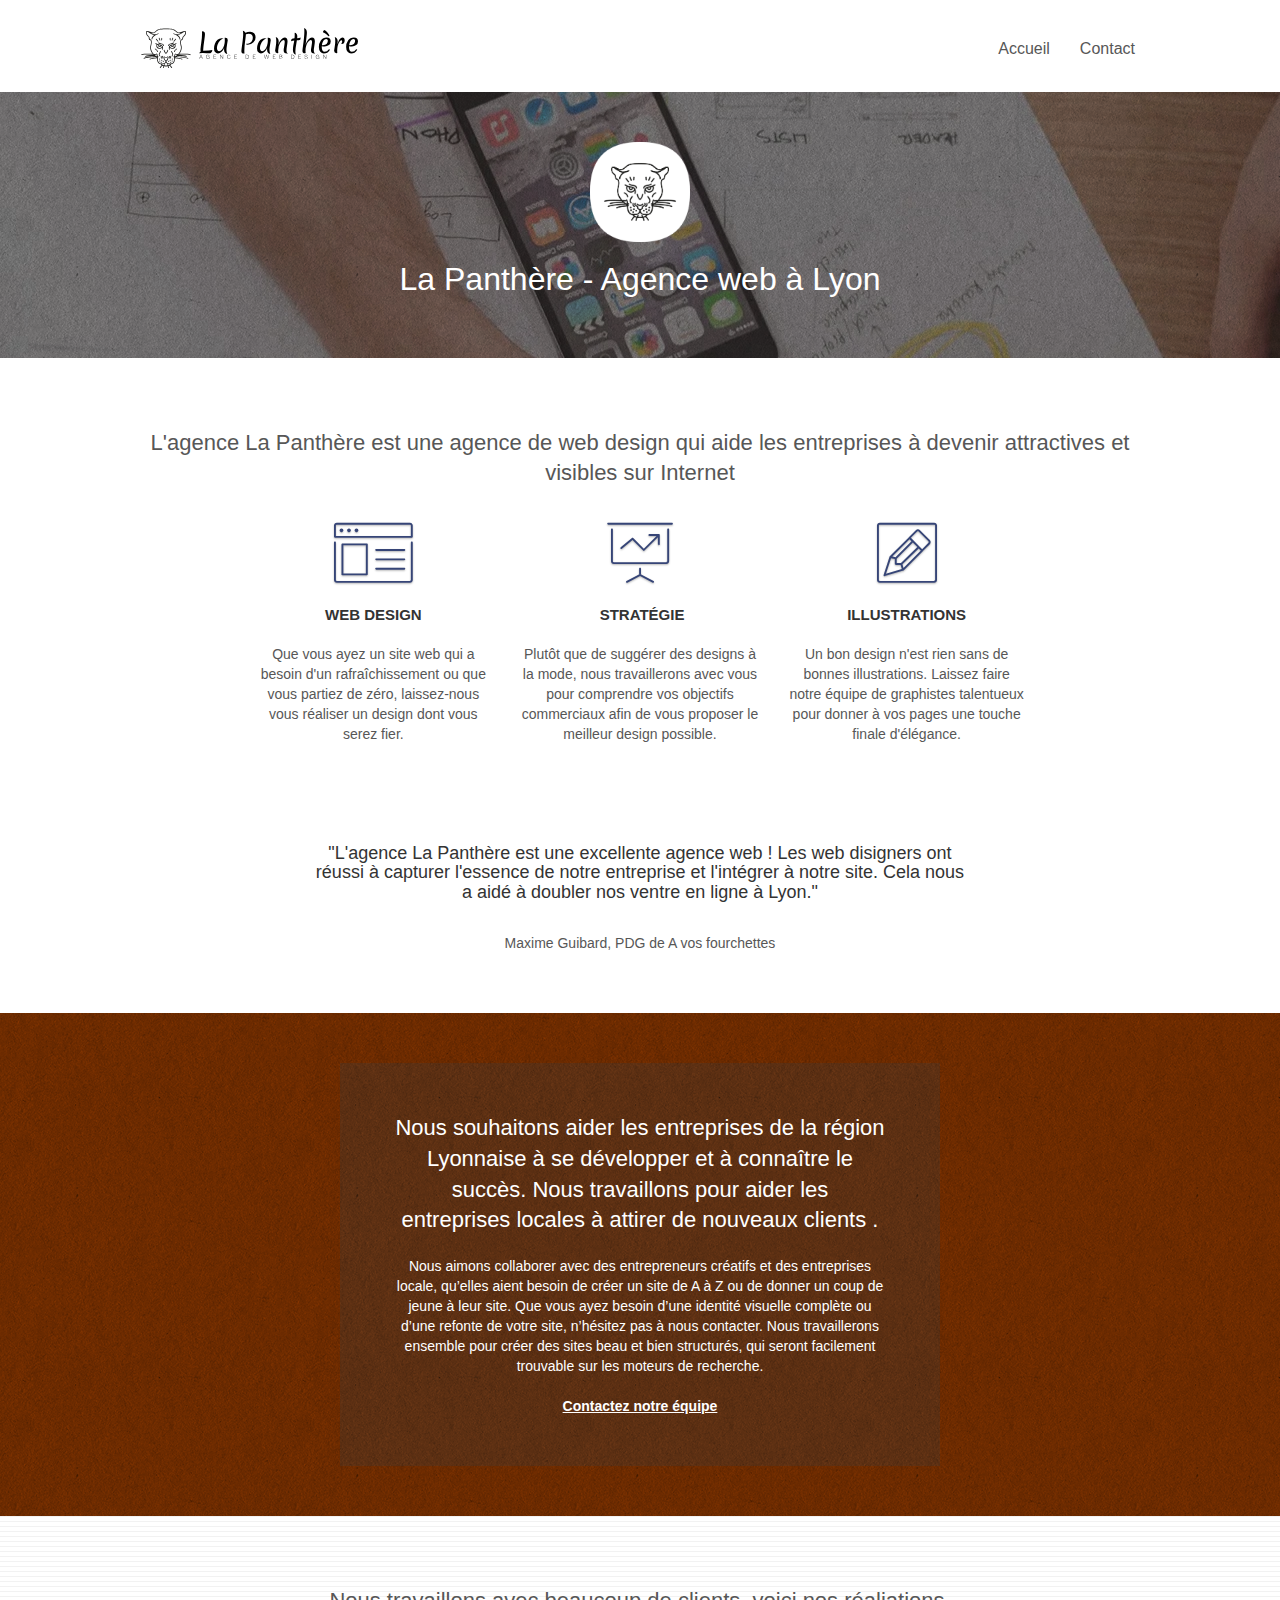
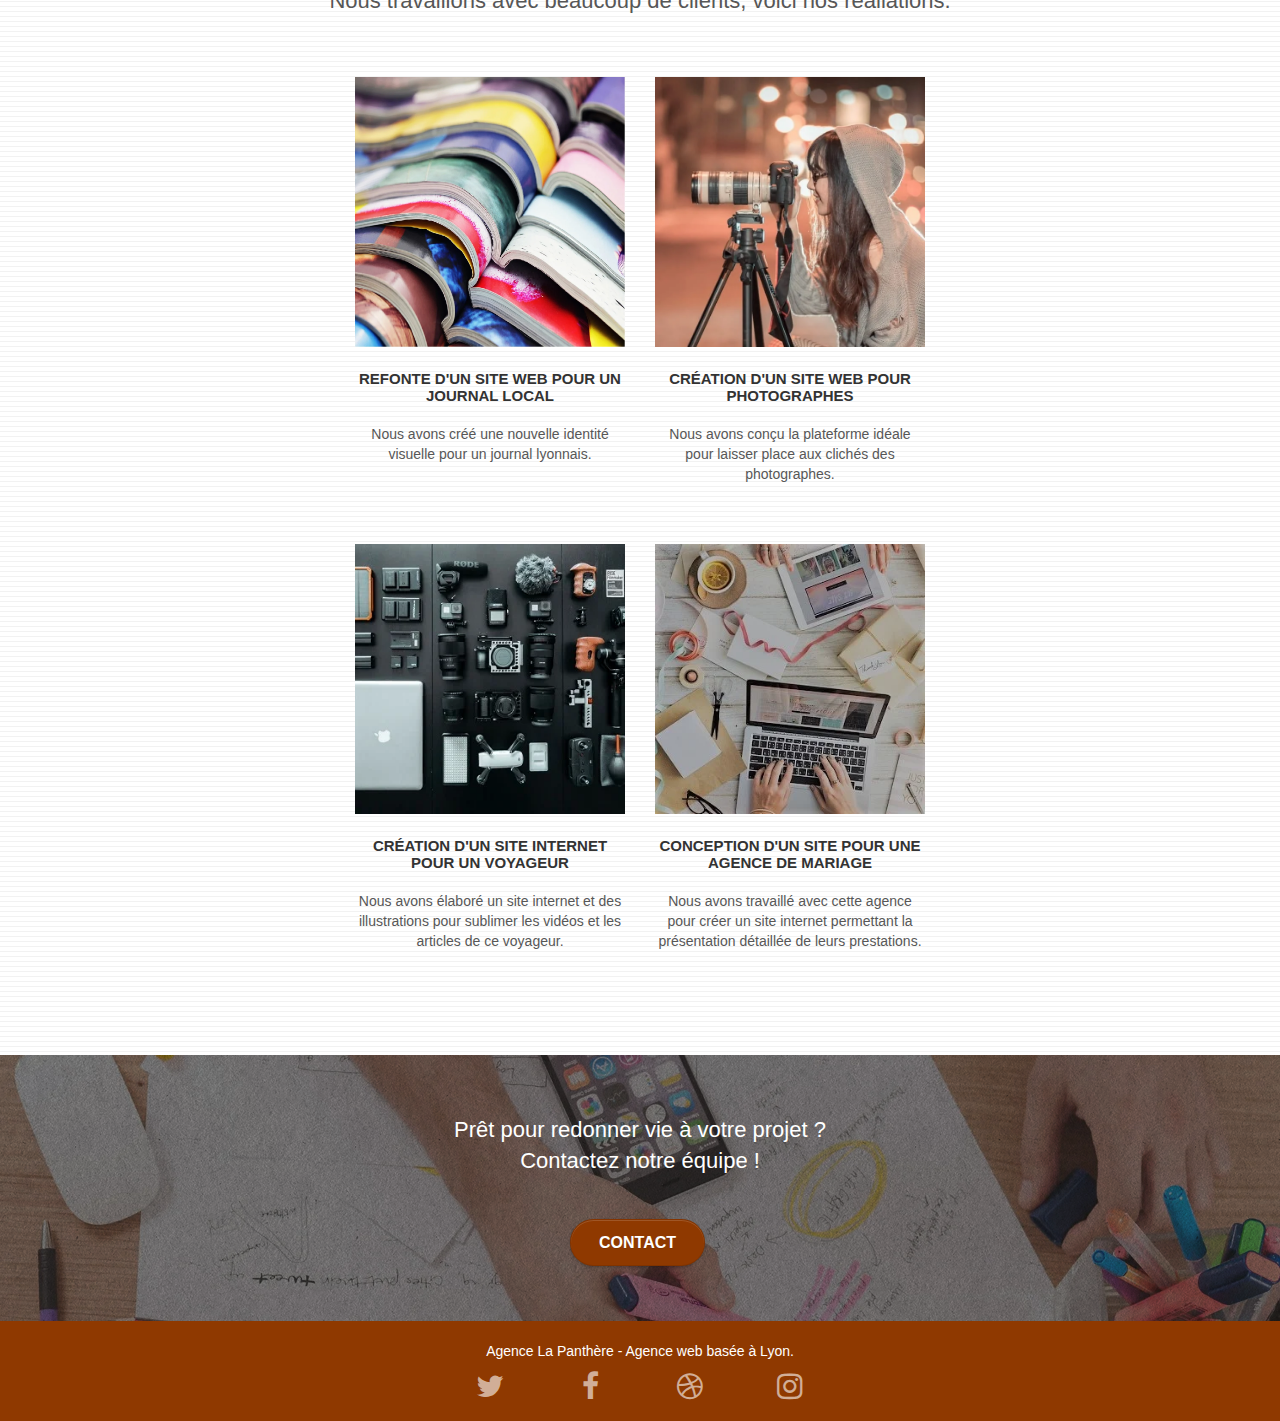
<file: index.html>
<!doctype html>
<html lang="fr">

<head>
    <meta charset="utf-8">
    <meta name="keywords" content="Agence, Web Design, Web Design Lyon">
    <meta name="description"
        content="L'agence La Panthère est une agence de web design qui aide les entreprises à devenir attractives et visibles sur Internet">
    <meta name="viewport" content="width=device-width,initial-scale=1,viewport-fit=cover">
    <link rel="shortcut icon" type="image/png" href="favicon.jpg">
    <link rel="stylesheet" type="text/css" href="./css/bootstrap.css">
    <link rel="stylesheet" type="text/css" href="style.css">
    <script src="./js/jquery-2.1.0.js" defer="defer"></script>
    <script src="./js/bootstrap.js" defer="defer"></script>
    <script src="./js/blocs.js" defer="defer"></script>
    <script src="./js/jquery.touchSwipe.js" defer="defer"></script>
    <script src="./js/gmaps.js" defer="defer"></script>
    <title>Agence La Panthère - Agence web à Lyon</title>
</head>

<body>
    <div class="page-container">
        <div class="bloc bgc-white l-bloc" id="bloc-0">
            <div class="container bloc-sm">
                <nav class="navbar row">
                    <div class="navbar-header"><a class="navbar-brand" href="index.html"><img
                                src="img/agence-la-panthere-monochrome.svg" alt="Menu" height="40"></a><button
                            id="nav-toggle" type="button" class="ui-navbar-toggle navbar-toggle" data-toggle="collapse"
                            data-target=".navbar-1"><span class="sr-only">Toggle navigation</span><span
                                class="icon-bar"></span><span class="icon-bar"></span><span
                                class="icon-bar"></span></button></div>
                    <div class="collapse navbar-collapse navbar-1 special-dropdown-nav">
                        <ul class="site-navigation nav navbar-nav">
                            <li><a href="index.html">Accueil</a></li>
                            <li><a href="page2.html">Contact</a></li>
                        </ul>
                    </div>
                </nav>
            </div>
        </div>
        <div class="bloc bgc-dark-slate-blue bg-banniere d-bloc bg-t-edge bloc-bg-texture texture-paper b-parallax"
            id="bloc-1-hero">
            <div class="container bloc-lg">
                <div class="row tight-width-whitespace">
                    <div class="col-sm-12"><img src="img/logo.png" class="center-block image-resize-mode" width="100"
                            alt="La Panthère Agence web à Lyon">
                        <h1 class="text-center hero-bloc-text tc-white">La Panthère - Agence web à Lyon</h1>
                    </div>
                </div>
            </div>
        </div>
        <div class="bloc bgc-white l-bloc" id="bloc-2-services">
            <div class="container bloc-md">
                <div class="row">
                    <div class="col-sm-12 text-center">
                        <h2>L'agence La Panthère est une agence de web design qui aide les entreprises à devenir
                            attractives et visibles sur Internet</h2>
                    </div>
                </div>
                <div class="row voffset-lg med-width-whitespace">
                    <div class="col-sm-4">
                        <div class="text-center"><span
                                class="et-icon-browser sm-shadow icon-dark-slate-blue icons icon-lg"></span></div>
                        <h3 class="mg-md text-center">Web design</h3>
                        <p class="text-center">Que vous ayez un site web qui a besoin d'un rafraîchissement ou que vous
                            partiez de zéro, laissez-nous vous réaliser un design dont vous serez fier.</p>
                    </div>
                    <div class="col-sm-4">
                        <div class="text-center"><span
                                class="et-icon-presentation sm-shadow icon-dark-slate-blue icons icon-lg"></span></div>
                        <h3 class="mg-md text-center">&nbsp;Stratégie</h3>
                        <p class="text-center">Plutôt que de suggérer des designs à la mode, nous travaillerons avec
                            vous pour comprendre vos objectifs commerciaux afin de vous proposer le meilleur design
                            possible.<br></p>
                    </div>
                    <div class="col-sm-4">
                        <div class="text-center"><span
                                class="et-icon-edit sm-shadow icon-dark-slate-blue icons icon-lg"></span></div>
                        <h3 class="mg-md text-center">Illustrations</h3>
                        <p class="text-center">Un bon design n'est rien sans de bonnes illustrations. Laissez faire
                            notre équipe de graphistes talentueux pour donner à vos pages une touche finale d'élégance.
                        </p>
                    </div>
                </div>
                <div class="row voffset-lg voffset">
                    <div class="col-xs-12 col-md-8 col-md-offset-2 text-center">
                        <h4>"L'agence La Panthère est une excellente agence web ! Les web disigners ont réussi à
                            capturer l'essence de notre entreprise et l'intégrer à notre site. Cela nous a aidé à
                            doubler nos ventre en ligne à Lyon."</h4><br>
                        <p>Maxime Guibard, PDG de A vos fourchettes</p>
                    </div>
                </div>
            </div>
        </div>
        <div class="bloc tc-white bgc-atomic-tangerine bg-presentation d-bloc bloc-bg-texture texture-paper b-parallax"
            id="bloc-3-what-i-do">
            <div class="container bloc-lg">
                <div class="row tight-width-whitespace black-background">
                    <div class="col-sm-12">
                        <h2 class="mg-md text-center tc-white">Nous souhaitons aider les entreprises de la région
                            Lyonnaise à se développer et à connaître le succès. Nous travaillons pour aider les
                            entreprises locales à attirer de nouveaux clients .<br></h2>
                        <p class="text-center white">Nous aimons collaborer avec des entrepreneurs créatifs et des
                            entreprises locale, qu’elles aient besoin de créer un site de A à Z ou de donner un coup de
                            jeune à leur site. Que vous ayez besoin d’une identité visuelle complète ou d’une refonte de
                            votre site, n’hésitez pas à nous contacter. Nous travaillerons ensemble pour créer des sites
                            beau et bien structurés, qui seront facilement trouvable sur les moteurs de
                            recherche.<br><br><a class="ltc-white bold-link" href="page2.html">Contactez notre
                                équipe</a><br></p>
                    </div>
                </div>
            </div>
        </div>
        <div class="bloc bgc-white bg-lines-h2-bg bg-repeat l-bloc" id="bloc-4-portfolio">
            <div class="container bloc-lg">
                <div class="row">
                    <div class="col-sm-12 text-center">
                        <h2>Nous travaillons avec beaucoup de clients, voici nos réaliations.</h2>
                    </div>
                </div>
                <div class="row tight-width-whitespace portfolio-row">
                    <div class="col-sm-6"><a href="#" data-lightbox="img/webp/1.webp" data-gallery-id="gallery-1"
                            data-caption="Refonte d'un site web pour un journal local" data-frame="snapshot-lb"><img
                                src="img/webp/1.webp" alt="Refonte d'un site web pour un journal local"
                                class="img-responsive portfolio-thumb"></a>
                        <h3 class="mg-md text-center">Refonte d'un site web pour un journal local</h3>
                        <p class="text-center">Nous avons créé une nouvelle identité visuelle pour un journal lyonnais.
                        </p>
                    </div>
                    <div class="col-sm-6"><a href="#" data-lightbox="img/webp/2.webp" data-gallery-id="gallery-1"
                            data-caption="Création d'un site web pour photographes" data-frame="snapshot-lb"><img
                                src="img/webp/2.webp" class="img-responsive portfolio-thumb"
                                alt="Création d'un site web pour photographes"></a>
                        <h3 class="mg-md text-center">Création d'un site web pour photographes</h3>
                        <p class="text-center">Nous avons conçu la plateforme idéale pour laisser place aux clichés des
                            photographes.</p>
                    </div>
                </div>
                <div class="row tight-width-whitespace portfolio-row">
                    <div class="col-sm-6"><a href="#" data-lightbox="img/webp/3.webp" data-gallery-id="gallery-1"
                            data-caption="Création d'un site internet pour un voyageur" data-frame="snapshot-lb"><img
                                src="img/webp/3.webp" class="img-responsive portfolio-thumb"
                                alt="Création d'un site internet pour un voyageur"></a>
                        <h3 class="mg-md text-center">Création d'un site internet pour un voyageur</h3>
                        <p class="text-center">Nous avons élaboré un site internet et des illustrations pour sublimer
                            les vidéos et les articles de ce voyageur.</p>
                    </div>
                    <div class="col-sm-6"><a href="#" data-lightbox="img/webp/4.webp" data-gallery-id="gallery-1"
                            data-caption="Conception d'un site pour une agence de mariage" data-frame="snapshot-lb"><img
                                src="img/webp/4.webp" class="img-responsive portfolio-thumb"
                                alt="Conception d'un site pour une agence de mariage"></a>
                        <h3 class="mg-md text-center">Conception d'un site pour une agence de mariage</h3>
                        <p class="text-center">Nous avons travaillé avec cette agence pour créer un site internet
                            permettant la présentation détaillée de leurs prestations.</p>
                    </div>
                </div>
            </div>
        </div>
        <div class="bloc bgc-dark-slate-blue bg-banniere d-bloc bloc-bg-texture texture-paper" id="bloc-5-cta">
            <div class="container bloc-lg">
                <div class="row">
                    <h2 class="mg-md text-center tc-white">Prêt pour redonner vie à votre projet ?<br>Contactez notre
                        équipe !</h2>
                    <div class="col-sm-12 text-center"><a href="page2.html"
                            class="btn btn-atomic-tangerine btn-clean btn-rd btn-lg cta-hero">Contact</a></div>
                </div>
            </div>
        </div>
        <div class="bloc bgc-atomic-tangerine d-bloc" id="bloc-8">
            <div class="container bloc-sm">
                <div class="row">
                    <div class="col-sm-12">
                        <p class="text-center white">Agence La Panthère - Agence web basée à Lyon.<br></p>
                        <div class="row row-no-gutters social">
                            <div class="col-sm-3">
                                <div class="text-center"><a class="social" href="index.html" title="Twitter"><span
                                            class="fa fa-twitter icon-md"></span></a></div>
                            </div>
                            <div class="col-sm-3">
                                <div class="text-center"><a class="social" href="index.html" title="Facebook"><span
                                            class="fa fa-facebook icon-md"></span></a></div>
                            </div>
                            <div class="col-sm-3">
                                <div class="text-center"><a class="social" href="index.html" title="Dribbble"><span
                                            class="fa fa-dribbble icon-md"></span></a></div>
                            </div>
                            <div class="col-sm-3">
                                <div class="text-center"><a class="social" href="index.html" title="Instagram"><span
                                            class="fa fa-instagram icon-md"></span></a></div>
                            </div>
                        </div>
                    </div>
                </div>
            </div>
        </div>
    </div>
    <link rel="stylesheet" type="text/css" href="./css/font-awesome.css">
    <link rel="stylesheet" type="text/css" href="./css/et-line.css">
</body>

</html>
</file>
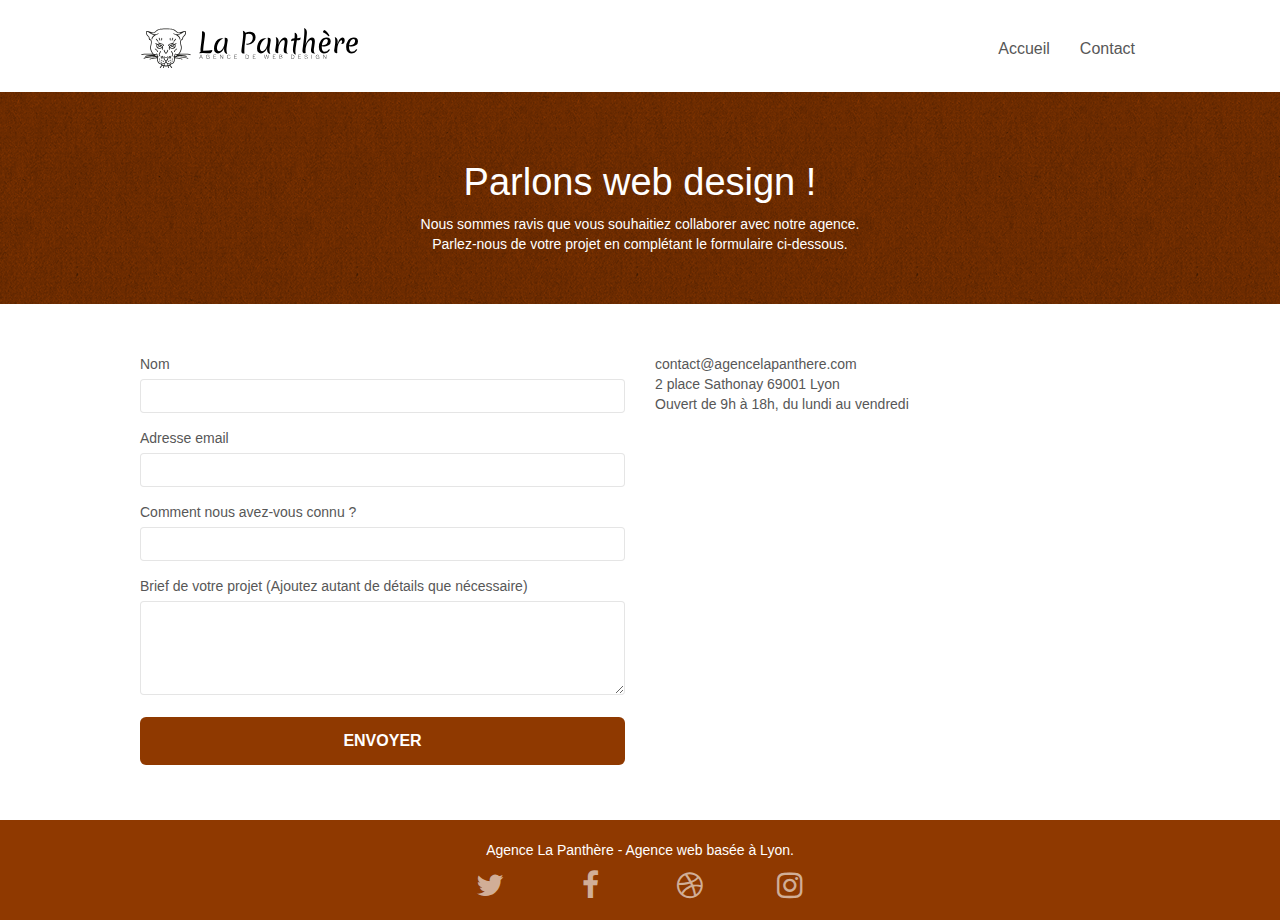
<file: page2.html>
<!doctype html>
<html lang="fr">

<head>
	<meta charset="utf-8">
	<meta name="keywords" content="Agence, Web Design, Web Design Lyon">
	<meta name="description" content="Nous sommes ravis que vous souhaitiez collaborer avec notre agence.<br>
	Parlez-nous de votre projet en complétant le formulaire ci-dessous.">
	<meta name="viewport" content="width=device-width,initial-scale=1,viewport-fit=cover">
	<link rel="shortcut icon" type="image/png" href="favicon.jpg">
	<link rel="stylesheet" type="text/css" href="./css/bootstrap.css">
	<link rel="stylesheet" type="text/css" href="style.css">
	<link rel="stylesheet" type="text/css" href="./css/font-awesome.css">
	<link rel="stylesheet" type="text/css" href="./css/et-line.css">
	<script src="./js/jquery-2.1.0.js"></script>
	<script src="./js/bootstrap.js"></script>
	<script src="./js/blocs.js"></script>
	<script src="./js/jqBootstrapValidation.js"></script>
	<script src="./js/formHandler.js"></script>
	<title>Contact</title>
</head>

<body>
	<div class="page-container">
		<div class="bloc bgc-white l-bloc" id="bloc-0">
			<div class="container bloc-sm">
				<nav class="navbar row">
					<div class="navbar-header"><a class="navbar-brand" href="index.html"><img
								src="img/agence-la-panthere-monochrome.svg" alt="atlanta web design logo"
								height="40"></a><button id="nav-toggle" type="button"
							class="ui-navbar-toggle navbar-toggle" data-toggle="collapse" data-target=".navbar-1"><span
								class="sr-only">Toggle navigation</span><span class="icon-bar"></span><span
								class="icon-bar"></span><span class="icon-bar"></span></button></div>
					<div class="collapse navbar-collapse navbar-1 special-dropdown-nav">
						<ul class="site-navigation nav navbar-nav">
							<li><a href="index.html">Accueil</a></li>
							<li></li>
							<li><a href="page2.html">Contact</a></li>
						</ul>
					</div>
				</nav>
			</div>
		</div>
		<div class="bloc bg-dots-bg bg-repeat bgc-atomic-tangerine d-bloc bloc-bg-texture texture-paper" id="bloc-6">
			<div class="container bloc-lg">
				<div class="row">
					<div class="col-sm-12">
						<h1 class="text-center hero-bloc-text tc-white">Parlons web design !</h1>
						<p class="text-center mg-lg tc-white tight-width-whitespace">Nous sommes ravis que vous
							souhaitiez collaborer avec notre agence.<br>Parlez-nous de votre projet en complétant le
							formulaire ci-dessous.</p>
					</div>
				</div>
			</div>
		</div>
		<div class="bloc bgc-white l-bloc" id="bloc-7">
			<div class="container bloc-lg">
				<div class="row">
					<div class="col-sm-6">
						<form id="form_1" novalidate>
							<div class="form-group"><label for="name">Nom</label><input id="name"
									class="form-control" required></div>
							<div class="form-group"><label for="email">Adresse email</label><input id="email"
									class="form-control" type="email" required></div>
							<div class="form-group"><label for="input_504">Comment nous avez-vous connu ?</label><input
									class="form-control" type="email" required id="input_504"></div>
							<div class="form-group"><label for="message">Brief de votre projet (Ajoutez autant de
									détails que nécessaire)<br></label><textarea id="message" class="form-control"
									rows="4" cols="50" required></textarea></div><button
								class="bloc-button btn btn-lg btn-block cta-hero btn-atomic-tangerine"
								type="submit">Envoyer</button>
						</form>
					</div>
					<div class="col-sm-6">
						<p>contact@agencelapanthere.com<br>2 place Sathonay 69001 Lyon<br>Ouvert de 9h à 18h, du lundi
							au vendredi<br></p>
					</div>
				</div>
			</div>
		</div><a href="javascript:;" title="Remonter en haut de la page" class="bloc-button btn btn-d scrollToTop"
			onclick='scrollToTarget("1")'><span class="fa fa-chevron-up"></span></a>
		<div class="bloc bgc-atomic-tangerine d-bloc" id="bloc-8">
			<div class="container bloc-sm">
				<div class="row">
					<div class="col-sm-12">
						<p class="text-center white">Agence La Panthère - Agence web basée à Lyon.<br></p>
						<div class="row row-no-gutters social">
							<div class="col-sm-3">
								<div class="text-center"><a class="social" href="index.html" title="Twitter"><span
											class="fa fa-twitter icon-md"></span></a></div>
							</div>
							<div class="col-sm-3">
								<div class="text-center"><a class="social" href="index.html" title="Facebook"><span
											class="fa fa-facebook icon-md"></span></a></div>
							</div>
							<div class="col-sm-3">
								<div class="text-center"><a class="social" href="index.html" title="Dribbble"><span
											class="fa fa-dribbble icon-md"></span></a></div>
							</div>
							<div class="col-sm-3">
								<div class="text-center"><a class="social" href="index.html" title="Instagram"><span
											class="fa fa-instagram icon-md"></span></a></div>
							</div>
						</div>
					</div>
				</div>
			</div>
		</div>
	</div>
</body>

</html>
</file>
<file: style.css>
body{margin:0;padding:0;background:#FFF;overflow-x:hidden;-webkit-font-smoothing:antialiased;-moz-osx-font-smoothing:grayscale}a,button{transition:all .3s ease-in-out;outline:none!important}a:hover{text-decoration:none;cursor:pointer}#page-loading-blocs-notifaction{position:fixed;top:0;bottom:0;width:100%;z-index:100000;background:#FFF url(img/pageload-spinner.gif) no-repeat center center}.bloc{width:100%;clear:both;background:50% 50% no-repeat;padding:0 50px;-webkit-background-size:cover;-moz-background-size:cover;-o-background-size:cover;background-size:cover;position:relative}.bloc .container{padding-left:0;padding-right:0}.bloc-lg{padding:50px 50px}.bloc-md{padding:50px}.bloc-sm{padding:20px 50px}.bg-center,.bg-l-edge,.bg-r-edge,.bg-t-edge,.bg-b-edge,.bg-tl-edge,.bg-bl-edge,.bg-tr-edge,.bg-br-edge,.bg-repeat{-webkit-background-size:auto!important;-moz-background-size:auto!important;-o-background-size:auto!important;background-size:auto!important}.bg-repeat{background:repeat}.bg-t-edge{background:top no-repeat}.bloc-bg-texture::before{content:"";background-size:2px 2px;position:absolute;top:0;bottom:0;left:0;right:0}.texture-paper::before{background:url(img/texture-paper.png);background-size:280px 280px}.b-parallax{background-attachment:fixed}.d-bloc{color:rgba(255,255,255,.7)}.d-bloc button:hover{color:rgba(255,255,255,.9)}.d-bloc .icon-round,.d-bloc .icon-square,.d-bloc .icon-rounded,.d-bloc .icon-semi-rounded-a,.d-bloc .icon-semi-rounded-b{border-color:rgba(255,255,255,.9)}.d-bloc .divider-h span{border-color:rgba(255,255,255,.2)}.d-bloc .a-btn,.d-bloc .navbar a,.d-bloc .navbar-brand,.d-bloc a .icon-sm,.d-bloc a .icon-md,.d-bloc a .icon-lg,.d-bloc a .icon-xl,.d-bloc h1 a,.d-bloc h2 a,.d-bloc h3 a,.d-bloc h4 a,.d-bloc h5 a,.d-bloc h6 a,.d-bloc p a{color:rgba(255,255,255,.6)}.d-bloc .a-btn:hover,.d-bloc .navbar a:hover,.d-bloc .navbar-brand:hover,.d-bloc a:hover .icon-sm,.d-bloc a:hover .icon-md,.d-bloc a:hover .icon-lg,.d-bloc a:hover .icon-xl,.d-bloc h1 a:hover,.d-bloc h2 a:hover,.d-bloc h3 a:hover,.d-bloc h4 a:hover,.d-bloc h5 a:hover,.d-bloc h6 a:hover,.d-bloc p a:hover{color:rgba(255,255,255,1)}.d-bloc .navbar-toggle .icon-bar{background:rgba(255,255,255,1)}.d-bloc .btn-wire,.d-bloc .btn-wire:hover{color:rgba(255,255,255,1);border-color:rgba(255,255,255,1)}.d-bloc .panel{color:rgba(0,0,0,.5)}.d-bloc .panel button:hover{color:rgba(0,0,0,.7)}.d-bloc .panel icon{border-color:rgba(0,0,0,.7)}.d-bloc .panel .divider-h span{border-color:rgba(0,0,0,.1)}.d-bloc .panel .a-btn{color:rgba(0,0,0,.6)}.d-bloc .panel .a-btn:hover{color:rgba(0,0,0,1)}.d-bloc .panel .btn-wire,.d-bloc .panel .btn-wire:hover{color:rgba(0,0,0,.7);border-color:rgba(0,0,0,.3)}.d-bloc .panel,.l-bloc{color:rgba(0,0,0,.5)}.d-bloc .panel button:hover,.l-bloc button:hover{color:rgba(0,0,0,.7)}.l-bloc .icon-round,.l-bloc .icon-square,.l-bloc .icon-rounded,.l-bloc .icon-semi-rounded-a,.l-bloc .icon-semi-rounded-b{border-color:rgba(0,0,0,.7)}.d-bloc .panel .divider-h span,.l-bloc .divider-h span{border-color:rgba(0,0,0,.1)}.d-bloc .panel .a-btn,.l-bloc .a-btn,.l-bloc .navbar a,.l-bloc .navbar-brand,.l-bloc a .icon-sm,.l-bloc a .icon-md,.l-bloc a .icon-lg,.l-bloc a .icon-xl,.l-bloc h1 a,.l-bloc h2 a,.l-bloc h3 a,.l-bloc h4 a,.l-bloc h5 a,.l-bloc h6 a,.l-bloc p a{color:rgba(0,0,0,.6)}.d-bloc .panel .a-btn:hover,.l-bloc .a-btn:hover,.l-bloc .navbar a:hover,.l-bloc .navbar-brand:hover,.l-bloc a:hover .icon-sm,.l-bloc a:hover .icon-md,.l-bloc a:hover .icon-lg,.l-bloc a:hover .icon-xl,.l-bloc h1 a:hover,.l-bloc h2 a:hover,.l-bloc h3 a:hover,.l-bloc h4 a:hover,.l-bloc h5 a:hover,.l-bloc h6 a:hover,.l-bloc p a:hover{color:rgba(0,0,0,1)}.l-bloc .navbar-toggle .icon-bar{color:rgba(0,0,0,.6)}.d-bloc .panel .btn-wire,.d-bloc .panel .btn-wire:hover,.l-bloc .btn-wire,.l-bloc .btn-wire:hover{color:rgba(0,0,0,.7);border-color:rgba(0,0,0,.3)}.voffset{margin-top:30px}.voffset-lg{margin-top:80px}.row-no-gutters{margin-right:0;margin-left:0}.row.row-no-gutters>[class^="col-"],.row.row-no-gutters>[class*=" col-"]{padding-right:0;padding-left:0}#bloc-1-hero h1{font-size:32px}.navbar{margin-bottom:0;z-index:1}.navbar-brand{height:auto;padding:3px 15px;font-size:25px;font-weight:400;font-weight:600;line-height:44px}.navbar-brand img{max-height:200px;margin:0 5px 0 0;display:inline}.navbar-brand img[src$=svg]{min-width:100px}.nav-center .navbar-brand img{margin:0}.navbar .nav{padding-top:2px;margin-right:-16px;float:right;z-index:1}.nav>li{float:left;margin-top:4px;font-size:16px}.navbar-nav .open .dropdown-menu>li>a{text-align:inherit}.nav>li a:hover,.nav>li a:focus{background:transparent}.navbar-toggle{margin:10px 10px 0 0;border:0}.navbar-toggle:hover{background:transparent!important}.navbar-toggle .icon-bar{background-color:rgba(0,0,0,.5);width:26px}.nav-invert .navbar .nav{float:left}.nav-invert .navbar-header,.nav-invert .navbar-brand{float:right;position:relative;z-index:2}@media (min-width:768px){.site-navigation{position:absolute;top:50%;right:20px;transform:translate(0,-50%);-webkit-transform:translateY(-50%)}.nav>li .dropdown-menu a,.nav>li .dropdown-menu a:hover{color:#484848}.nav-invert .site-navigation{left:0;right:0}.nav-center{text-align:center}.nav-center .navbar-header{width:100%}.nav-center .navbar-header,.nav-center .navbar-brand,.nav-center .nav>li{float:none;display:inline-block}.nav-center .site-navigation{position:relative;width:100%;right:0;margin-right:0;margin-top:20px}.nav-center.mini-nav .navbar-toggle{float:none;margin:10px auto 0}}.nav>li>.dropdown a{background:none!important;display:block;padding:14px 15px}nav .caret{margin:0 5px}.dropdown-menu .dropdown-menu{top:-8px;left:100%}.dropdown-menu .dropmenu-flow-right{top:100%;left:0;margin-left:-1px;border-top-left-radius:0;border-top-right-radius:0}.dropdown-menu .dropdown span{border:4px solid #000;border-top-color:transparent;border-right-color:transparent;border-bottom-color:transparent;margin:6px -5px 0 0!important;float:right}.mg-md{margin-top:10px;margin-bottom:20px}.mg-lg{margin-top:10px;margin-bottom:40px}.btn{margin:0 5px 5px 0}.btn.pull-right{margin:0 0 5px 5px}.btn-d,.btn-d:hover,.btn-d:focus{color:#FFF;background:rgba(0,0,0,.3)}button{outline:none!important}.btn-rd{border-radius:40px}.btn-clean{border:1px solid rgba(0,0,0,.08);border-bottom-color:rgba(0,0,0,.1);text-shadow:0 1px 0 rgba(0,0,1,.1);box-shadow:0 1px 3px rgba(0,0,1,.25),inset 0 1px 0 0 rgba(255,255,255,.15)}.icon-md{font-size:30px!important}.icon-lg{font-size:60px!important}.sm-shadow{text-shadow:0 1px 2px rgba(0,0,0,.3)}.panel-sq,.panel-sq .panel-heading,.panel-sq .panel-footer{border-radius:0}.panel-rd{border-radius:30px}.panel-rd .panel-heading{border-radius:29px 29px 0 0}.panel-rd .panel-footer{border-radius:0 0 29px 29px}.form-control{border-color:rgba(0,0,0,.1);box-shadow:none}.scrollToTop{width:40px;height:40px;position:fixed;bottom:20px;right:20px;opacity:0;z-index:500;transition:all .3s ease-in-out}.scrollToTop span{margin-top:6px}.showScrollTop{font-size:14px;opacity:1}a[data-lightbox]{position:relative;display:block;text-align:center}a[data-lightbox]:hover::before{content:"+";font-family:"HelveticaNeue-Light","Helvetica Neue Light","Helvetica Neue",Helvetica,Arial;font-size:32px;width:50px;height:50px;margin-left:-25px;border-radius:50%;background:rgba(0,0,0,.6);color:#FFF;font-weight:100;z-index:1;position:absolute;top:50%;transform:translateY(-50%);-webkit-transform:translateY(-50%)}a[data-lightbox]:hover img{opacity:.6;-webkit-animation-fill-mode:none;animation-fill-mode:none}#lightbox-modal{display:flex;align-items:center}#lightbox-modal .modal-dialog{width:90%;max-width:900px;margin:0 auto 0}#lightbox-modal .modal-dialog img{max-height:90vh;margin:0 auto}.lightbox-caption{padding:20px;color:#FFF;background:rgba(0,0,0,.5);position:absolute;left:15px;right:15px;bottom:5px}.close-lightbox{color:#FFF;font-size:30px;position:absolute;top:20px;right:20px;z-index:20;background:rgba(0,0,0,.5);border:none;line-height:30px;padding:0 9px 5px;opacity:.3}.close-lightbox:hover,.next-lightbox:hover,.prev-lightbox:hover{opacity:1;color:#FFF}.next-lightbox,.prev-lightbox{font-size:20px;color:rgba(255,255,255,.9);background:rgba(0,0,0,.5);transition:all .2s ease-in-out;position:absolute;top:45%;z-index:1;opacity:.4}.next-lightbox{padding:6px 8px 1px 13px;right:25px}.prev-lightbox{padding:6px 13px 1px 10px;left:25px}.snapshot-lb .modal-body{padding-bottom:45px}.snapshot-lb .lightbox-caption{padding:0;color:rgba(0,0,0,.5);background:none}h1,h2,h3,h4,h5,h6,p,label,.btn,a{font-family:"helvetica";font-weight:400;color:#575757!important}.container{max-width:1000px}.hero-bloc-text{font-size:38px}.hero-bloc-text-sub{font-size:36px}.statement-bloc-text{line-height:26px;font-style:italic;font-size:20px;text-align:center;font-weight:lighter;max-width:520px;margin:auto auto auto auto}p{font-size:14px}.tight-width-whitespace{max-width:600px;margin:auto auto auto auto}.h1{font-size:20px;font-family:"Open Sans"}.cta-hero{margin-top:22px;color:#FFFFFF!important;text-transform:uppercase;padding:12px 28px 12px 28px;font-size:16px;font-weight:700}.social{max-width:400px;margin:auto auto auto auto;display:flex;justify-content:space-around}h2{font-size:22px;line-height:1.4em}h3{font-size:15px;text-transform:uppercase;font-weight:700;color:#333333!important}.med-width-whitespace{max-width:800px;margin:auto auto auto auto;box-shadow:0 0 0 #000}h1{color:#333333!important}h4{color:#333333!important}.icons{margin-bottom:14px;margin-top:24px}.white{color:#FFFFFF!important}.portfolio-thumb{margin-bottom:24px}.portfolio-row{margin-bottom:44px;margin-top:50px}.avatar{box-shadow:0 4px 9px rgba(0,0,0,.3)}.black-background{background-color:rgba(112,66,35,.7);padding:40px 40px 40px 40px}.bold-link{font-weight:900;text-decoration:underline!important}.bgc-white{background-color:#FFF}.bgc-dark-slate-blue{background-color:#364577}.bgc-atomic-tangerine{background-color:rgba(143,57,0,1)}.tc-white{color:#FFFFFF!important;position:relative}.btn-atomic-tangerine{background:rgba(143,57,0,1);color:#FFFFFF!important}.btn-atomic-tangerine:hover{background:#c27956!important;color:#FFFFFF!important}.ltc-white{color:#FFFFFF!important}.ltc-white:hover{color:#cccccc!important}.ltc-atomic-tangerine{color:#F3976C!important}.ltc-atomic-tangerine:hover{color:#c27956!important}.icon-dark-slate-blue{color:#364577!important;border-color:#364577!important}.bg-dots-bg{background-image:url(img/dots-bg.png)}.bg-lines-h2-bg{background-image:url(img/lines-h2-bg.png)}.bg-banniere{background-image:url(img/webp/agence-la-panthere.webp)}.bg-presentation{background-image:url(img/webp/image-de-presentation.webp)}@media (max-width:1024px){.bloc{padding-left:20px;padding-right:20px}.bloc.full-width-bloc,.bloc-tile-2.full-width-bloc .container,.bloc-tile-3.full-width-bloc .container,.bloc-tile-4.full-width-bloc .container{padding-left:0;padding-right:0}}@media (max-width:992px) and (min-width:768px){.navbar .nav{max-width:80%}.nav-center.navbar .nav{max-width:100%}}@media only screen and (min-width:768px) and (max-width:1024px) and (orientation:landscape){.b-parallax{background-attachment:scroll}}@media only screen and (min-width:1024px) and (max-width:1366px) and (-webkit-min-device-pixel-ratio:1.5){.b-parallax{background-attachment:scroll}}@media (max-width:991px){.container{width:100%}.b-parallax{background-attachment:scroll}.page-container,#hero-bloc{overflow-x:hidden;position:relative}.bloc{padding-left:10px;padding-right:10px}.bloc-group,.bloc-group .bloc{display:block;width:100%}.bloc-fill-screen .fill-bloc-top-edge,.bloc-fill-screen .fill-bloc-bottom-edge{padding:0 20px;padding-left:10px;padding-right:10px}}@media (max-width:767px){.page-container{overflow-x:hidden;position:relative}h1,h2,h3,h4,h5,h6,p,#disqus_thread{padding-left:10px!important;padding-right:10px!important}.b-parallax{background-attachment:scroll}.navbar .nav{padding-top:0;border-top:1px solid rgba(0,0,0,.2);float:none!important}.navbar.row{margin-left:0;margin-right:0}.site-navigation{position:inherit;transform:none;-webkit-transform:none;-ms-transform:none}.nav>li{margin-top:0;border-bottom:1px solid rgba(0,0,0,.1);background:rgba(0,0,0,.05);text-align:left;padding-left:15px;width:100%}.nav>li:hover{background:rgba(0,0,0,.08)}.dropdown .dropdown a .caret{float:none;margin:5px 0 0 10px!important;border:4px solid #000;border-bottom-color:transparent;border-right-color:transparent;border-left-color:transparent}#hero-bloc .navbar .nav{background:rgba(0,0,0,.8)}#hero-bloc .navbar .nav a{color:rgba(255,255,255,.6)}.hero{padding:50px 0}.hero-nav{left:-1px;right:-1px}.navbar-collapse{padding:0;overflow-x:hidden;-webkit-box-shadow:none;box-shadow:none}.navbar-brand img{max-height:40px;width:auto}.nav-invert .navbar-header{float:none;width:100%}.nav-invert .navbar-toggle{float:left;margin-left:10px}.bloc{padding-left:0;padding-right:0}.bloc-xxl,.bloc-xl,.bloc-lg{padding:40px 0}.bloc-sm,.bloc-md{padding-left:0;padding-right:0}.bloc-tile-2 .container,.bloc-tile-3 .container,.bloc-tile-4 .container,.bloc-fill-screen .fill-bloc-top-edge,.bloc-fill-screen .fill-bloc-bottom-edge{padding-left:0;padding-right:0}.a-block{padding:0 10px}.btn-dwn{display:none}.voffset{margin-top:5px}.voffset-md{margin-top:20px}.voffset-lg{margin-top:30px}form{padding:5px}.close-lightbox{display:inline-block}.blocsapp-device-iphone5{background-size:216px 425px;padding-top:60px;width:216px;height:425px}.blocsapp-device-iphone5 img{width:180px;height:320px}}@media (max-width:400px){.bloc{padding-left:0;padding-right:0}}@media (max-width:767px){.bloc-mob-center-text{text-align:center}}
</file>
<file: css/et-line.css>
@font-face {
    font-family: et-line;
    src: url(../fonts/et-line.eot);
    src: url(../fonts/et-line.eot?#iefix) format('embedded-opentype'), url(../fonts/et-line.woff) format('woff'), url(../fonts/et-line.ttf) format('truetype'), url(../fonts/et-line.svg#et-line) format('svg');
    font-weight: 400;
    font-style: normal
}

.et-icon-adjustments,
.et-icon-alarmclock,
.et-icon-anchor,
.et-icon-aperture,
.et-icon-attachment,
.et-icon-bargraph,
.et-icon-basket,
.et-icon-beaker,
.et-icon-bike,
.et-icon-book-open,
.et-icon-briefcase,
.et-icon-browser,
.et-icon-calendar,
.et-icon-camera,
.et-icon-caution,
.et-icon-chat,
.et-icon-circle-compass,
.et-icon-clipboard,
.et-icon-clock,
.et-icon-cloud,
.et-icon-compass,
.et-icon-desktop,
.et-icon-dial,
.et-icon-document,
.et-icon-documents,
.et-icon-download,
.et-icon-dribbble,
.et-icon-edit,
.et-icon-envelope,
.et-icon-expand,
.et-icon-facebook,
.et-icon-flag,
.et-icon-focus,
.et-icon-gears,
.et-icon-genius,
.et-icon-gift,
.et-icon-global,
.et-icon-globe,
.et-icon-googleplus,
.et-icon-grid,
.et-icon-happy,
.et-icon-hazardous,
.et-icon-heart,
.et-icon-hotairballoon,
.et-icon-hourglass,
.et-icon-key,
.et-icon-laptop,
.et-icon-layers,
.et-icon-lifesaver,
.et-icon-lightbulb,
.et-icon-linegraph,
.et-icon-linkedin,
.et-icon-lock,
.et-icon-magnifying-glass,
.et-icon-map,
.et-icon-map-pin,
.et-icon-megaphone,
.et-icon-mic,
.et-icon-mobile,
.et-icon-newspaper,
.et-icon-notebook,
.et-icon-paintbrush,
.et-icon-paperclip,
.et-icon-pencil,
.et-icon-phone,
.et-icon-picture,
.et-icon-pictures,
.et-icon-piechart,
.et-icon-presentation,
.et-icon-pricetags,
.et-icon-printer,
.et-icon-profile-female,
.et-icon-profile-male,
.et-icon-puzzle,
.et-icon-quote,
.et-icon-recycle,
.et-icon-refresh,
.et-icon-ribbon,
.et-icon-rss,
.et-icon-sad,
.et-icon-scissors,
.et-icon-scope,
.et-icon-search,
.et-icon-shield,
.et-icon-speedometer,
.et-icon-strategy,
.et-icon-streetsign,
.et-icon-tablet,
.et-icon-target,
.et-icon-telescope,
.et-icon-toolbox,
.et-icon-tools,
.et-icon-tools-2,
.et-icon-trophy,
.et-icon-tumblr,
.et-icon-twitter,
.et-icon-upload,
.et-icon-video,
.et-icon-wallet,
.et-icon-wine {
    font-family: et-line;
    speak: none;
    font-style: normal;
    font-weight: 400;
    font-variant: normal;
    text-transform: none;
    line-height: 1;
    -webkit-font-smoothing: antialiased;
    -moz-osx-font-smoothing: grayscale;
    display: inline-block
}

.et-icon-mobile:before {
    content: "\e000"
}

.et-icon-laptop:before {
    content: "\e001"
}

.et-icon-desktop:before {
    content: "\e002"
}

.et-icon-tablet:before {
    content: "\e003"
}

.et-icon-phone:before {
    content: "\e004"
}

.et-icon-document:before {
    content: "\e005"
}

.et-icon-documents:before {
    content: "\e006"
}

.et-icon-search:before {
    content: "\e007"
}

.et-icon-clipboard:before {
    content: "\e008"
}

.et-icon-newspaper:before {
    content: "\e009"
}

.et-icon-notebook:before {
    content: "\e00a"
}

.et-icon-book-open:before {
    content: "\e00b"
}

.et-icon-browser:before {
    content: "\e00c"
}

.et-icon-calendar:before {
    content: "\e00d"
}

.et-icon-presentation:before {
    content: "\e00e"
}

.et-icon-picture:before {
    content: "\e00f"
}

.et-icon-pictures:before {
    content: "\e010"
}

.et-icon-video:before {
    content: "\e011"
}

.et-icon-camera:before {
    content: "\e012"
}

.et-icon-printer:before {
    content: "\e013"
}

.et-icon-toolbox:before {
    content: "\e014"
}

.et-icon-briefcase:before {
    content: "\e015"
}

.et-icon-wallet:before {
    content: "\e016"
}

.et-icon-gift:before {
    content: "\e017"
}

.et-icon-bargraph:before {
    content: "\e018"
}

.et-icon-grid:before {
    content: "\e019"
}

.et-icon-expand:before {
    content: "\e01a"
}

.et-icon-focus:before {
    content: "\e01b"
}

.et-icon-edit:before {
    content: "\e01c"
}

.et-icon-adjustments:before {
    content: "\e01d"
}

.et-icon-ribbon:before {
    content: "\e01e"
}

.et-icon-hourglass:before {
    content: "\e01f"
}

.et-icon-lock:before {
    content: "\e020"
}

.et-icon-megaphone:before {
    content: "\e021"
}

.et-icon-shield:before {
    content: "\e022"
}

.et-icon-trophy:before {
    content: "\e023"
}

.et-icon-flag:before {
    content: "\e024"
}

.et-icon-map:before {
    content: "\e025"
}

.et-icon-puzzle:before {
    content: "\e026"
}

.et-icon-basket:before {
    content: "\e027"
}

.et-icon-envelope:before {
    content: "\e028"
}

.et-icon-streetsign:before {
    content: "\e029"
}

.et-icon-telescope:before {
    content: "\e02a"
}

.et-icon-gears:before {
    content: "\e02b"
}

.et-icon-key:before {
    content: "\e02c"
}

.et-icon-paperclip:before {
    content: "\e02d"
}

.et-icon-attachment:before {
    content: "\e02e"
}

.et-icon-pricetags:before {
    content: "\e02f"
}

.et-icon-lightbulb:before {
    content: "\e030"
}

.et-icon-layers:before {
    content: "\e031"
}

.et-icon-pencil:before {
    content: "\e032"
}

.et-icon-tools:before {
    content: "\e033"
}

.et-icon-tools-2:before {
    content: "\e034"
}

.et-icon-scissors:before {
    content: "\e035"
}

.et-icon-paintbrush:before {
    content: "\e036"
}

.et-icon-magnifying-glass:before {
    content: "\e037"
}

.et-icon-circle-compass:before {
    content: "\e038"
}

.et-icon-linegraph:before {
    content: "\e039"
}

.et-icon-mic:before {
    content: "\e03a"
}

.et-icon-strategy:before {
    content: "\e03b"
}

.et-icon-beaker:before {
    content: "\e03c"
}

.et-icon-caution:before {
    content: "\e03d"
}

.et-icon-recycle:before {
    content: "\e03e"
}

.et-icon-anchor:before {
    content: "\e03f"
}

.et-icon-profile-male:before {
    content: "\e040"
}

.et-icon-profile-female:before {
    content: "\e041"
}

.et-icon-bike:before {
    content: "\e042"
}

.et-icon-wine:before {
    content: "\e043"
}

.et-icon-hotairballoon:before {
    content: "\e044"
}

.et-icon-globe:before {
    content: "\e045"
}

.et-icon-genius:before {
    content: "\e046"
}

.et-icon-map-pin:before {
    content: "\e047"
}

.et-icon-dial:before {
    content: "\e048"
}

.et-icon-chat:before {
    content: "\e049"
}

.et-icon-heart:before {
    content: "\e04a"
}

.et-icon-cloud:before {
    content: "\e04b"
}

.et-icon-upload:before {
    content: "\e04c"
}

.et-icon-download:before {
    content: "\e04d"
}

.et-icon-target:before {
    content: "\e04e"
}

.et-icon-hazardous:before {
    content: "\e04f"
}

.et-icon-piechart:before {
    content: "\e050"
}

.et-icon-speedometer:before {
    content: "\e051"
}

.et-icon-global:before {
    content: "\e052"
}

.et-icon-compass:before {
    content: "\e053"
}

.et-icon-lifesaver:before {
    content: "\e054"
}

.et-icon-clock:before {
    content: "\e055"
}

.et-icon-aperture:before {
    content: "\e056"
}

.et-icon-quote:before {
    content: "\e057"
}

.et-icon-scope:before {
    content: "\e058"
}

.et-icon-alarmclock:before {
    content: "\e059"
}

.et-icon-refresh:before {
    content: "\e05a"
}

.et-icon-happy:before {
    content: "\e05b"
}

.et-icon-sad:before {
    content: "\e05c"
}

.et-icon-facebook:before {
    content: "\e05d"
}

.et-icon-twitter:before {
    content: "\e05e"
}

.et-icon-googleplus:before {
    content: "\e05f"
}

.et-icon-rss:before {
    content: "\e060"
}

.et-icon-tumblr:before {
    content: "\e061"
}

.et-icon-linkedin:before {
    content: "\e062"
}

.et-icon-dribbble:before {
    content: "\e063"
}
</file>
